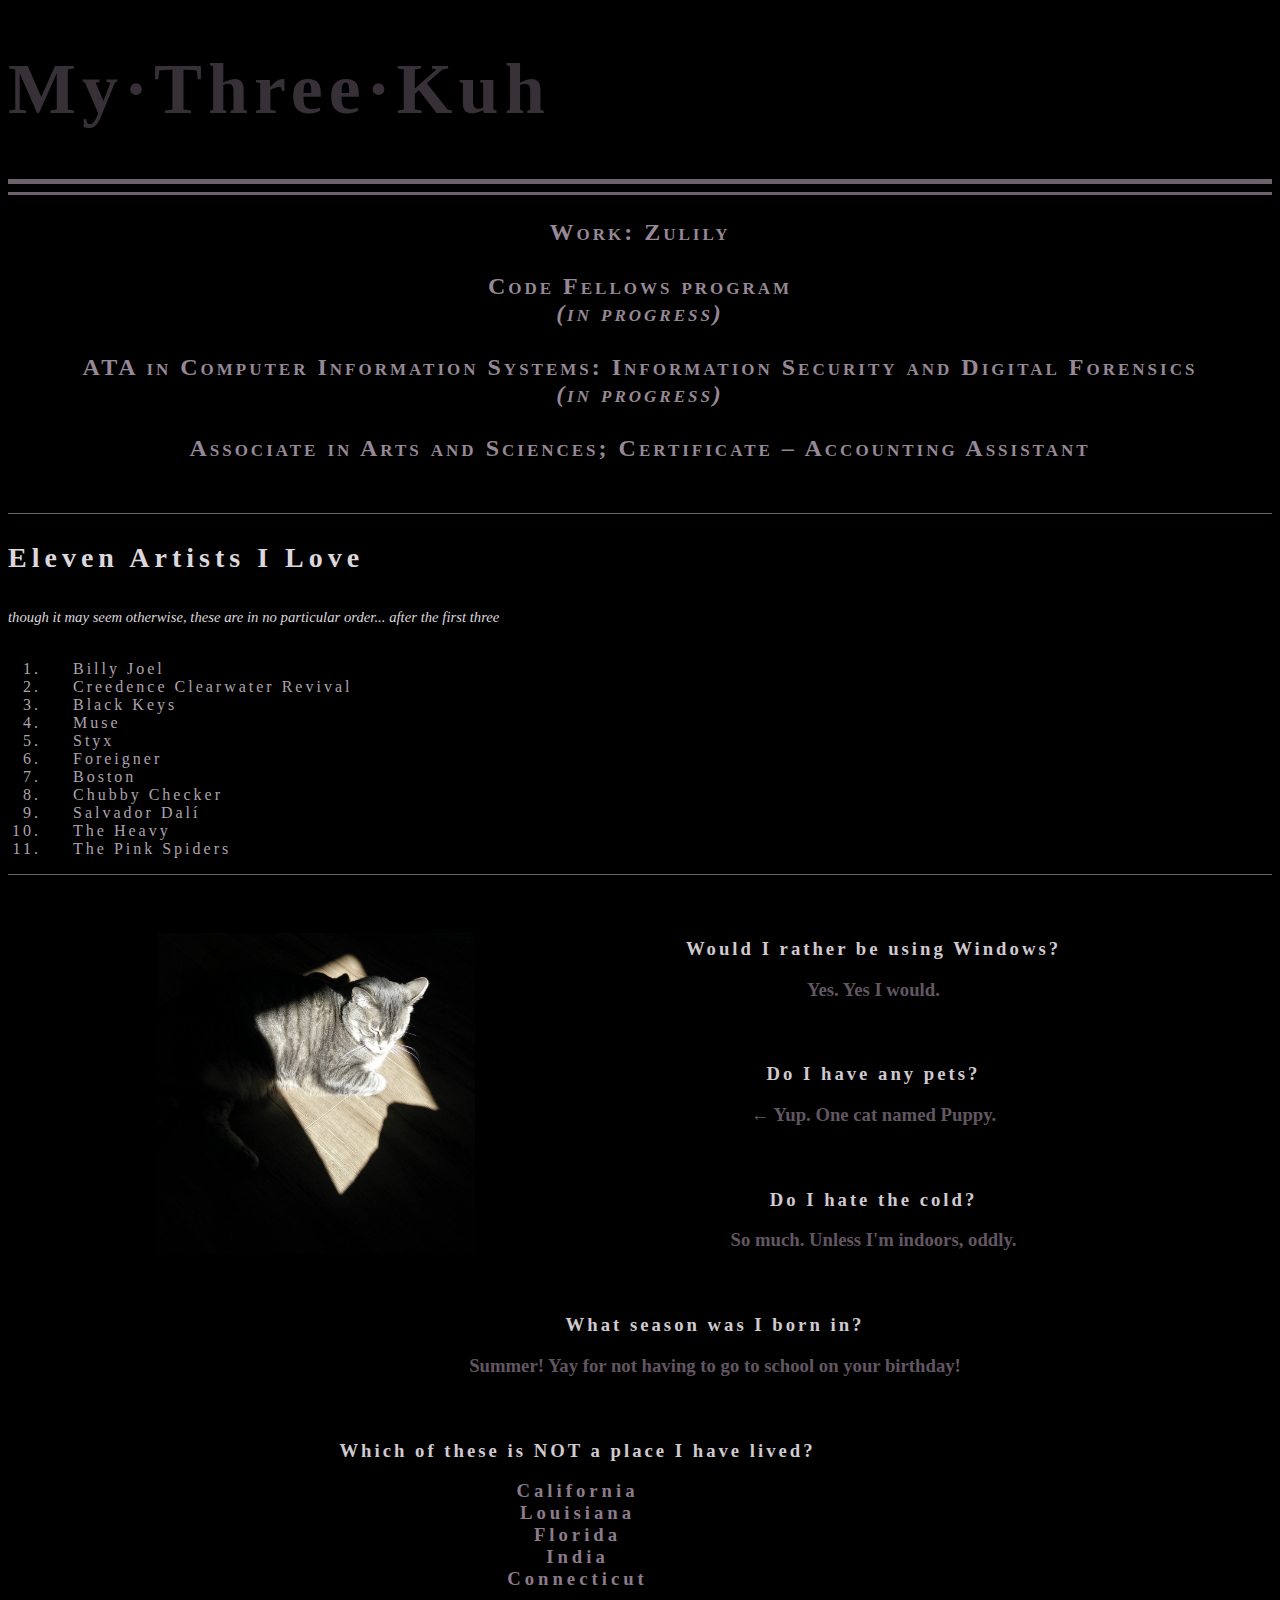
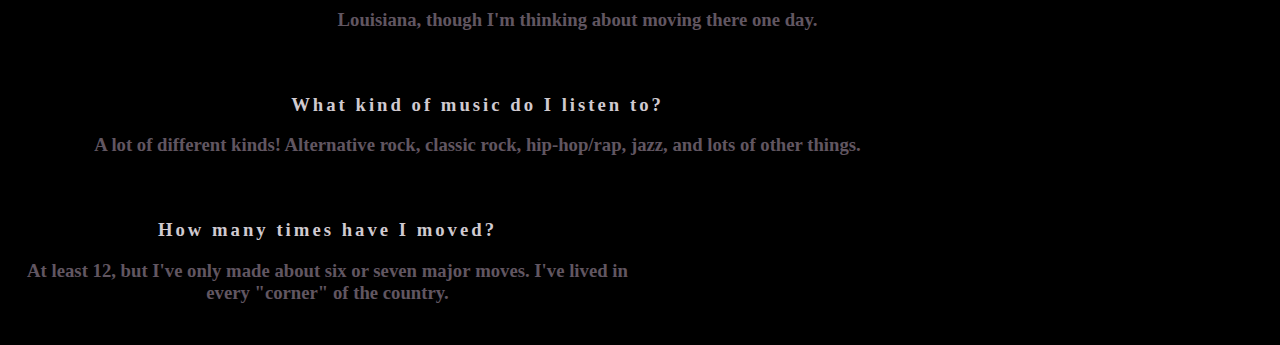
<file: index.html>
<!DOCTYPE html>
<html>
  <head>
    <meta charset="utf-8">
    <link rel="stylesheet" type="text/css" href="guessing_game.css">
    <title>Maithrika Sara</title>
  </head>

  <body>
    <h1 class="header">My·Three·Kuh</h1>
    <hr style="height: 5px"><hr style="height: 3px">
    <!-- <h3 class="resumetitle"><u>RÉSUMÉ</u><br>  </h3> -->
    <h3 class="resume">Work: Zulily<br><br>
      Code Fellows program<br>
      <i>(in progress)</i><br><br>
      ATA in Computer Information Systems: Information Security and Digital Forensics<br>
      <i>(in progress)</i><br><br>
      Associate in Arts and Sciences; Certificate – Accounting Assistant<br><br></h3>
    <hr>
    <h3 class="topten">Eleven Artists I Love</h3>
    <h6 class="toptensub">though it may seem otherwise, these are in no particular order... after the first three</h6>
    <ol>
      <li class="artist">Billy Joel<br></li>
      <li class="artist">Creedence Clearwater Revival<br></li>
      <li class="artist">Black Keys<br></li>
      <li class="artist">Muse</li>
      <li class="artist">Styx<br></li>
      <li class="artist">Foreigner<br></li>
      <li class="artist">Boston<br></li>
      <li class="artist">Chubby Checker<br></li>
      <li class="artist">Salvador Dalí<br></li>
      <li class="artist">The Heavy<br></li>
      <li class="artist">The Pink Spiders<br></li>
    </ol>

    <hr>
    <!-- <h2 class="smtitle">Stuff About Me<br></h2> -->
    <img class="cat" src="cat.png">
    <h3 class="question"><br><br>Would I rather be using Windows?</h3>
    <h3 class="answer">Yes. Yes I would.<br><br><br></h3>
    <h3 class="question">Do I have any pets?</h3>
    <h3 class="answer">← Yup. One cat named Puppy.<br><br><br></h3>
    <h3 class="question">Do I hate the cold?</h3>
    <h3 class="answer">So much. Unless I'm indoors, oddly.<br><br><br></h3>
    <div class="question4">
      <h3 class="question">What season was I born in?</h3>
      <h3 class="answer">Summer! Yay for not having to go to school on your birthday!<br><br><br></h3>
    </div>
    <div class="question5">
      <h3 class="question">Which of these is NOT a place I have lived?<br></h3>
      <h3 class="list">California<br>Louisiana<br>Florida<br>India<br>Connecticut</class></h3>
      <h3 class="answer">Louisiana, though I'm thinking about moving there one day.<br><br><br></h3>
    </div>
    <div class="question6">
      <h3 class="question">What kind of music do I listen to?</h3>
      <h3 class="answer">A lot of different kinds! Alternative rock, classic rock, hip-hop/rap, jazz, and lots of other things.<br><br><br></h3>
    </div>
    <div class="question7">
      <h3 class="question">How many times have I moved?</h3>
      <h3 class="answer">At least 12, but I've only made about six or seven <strong>major</strong> moves.
        I've lived in every "corner" of the country.<br><br></h3>
    </div>

    <script src="guessing_game.js">
    </script>

  </body>
</html>
</file>
<file: guessing_game.css>
body {
  background-color: black;
  color: #f3f1f3;
}

hr {
  height: 1px;
  color: #6f626f;
  background-color: #6f626f;
  border: none;
}

.header {
  color: #373137;
  font-size: 450%;
  font-weight: bold;
  letter-spacing: 6px;
}

.resumetitle {
  color: #ada2ad;
  font-size: 150%;
  text-align: center;
  letter-spacing: 4px;
  font-variant: small-caps;
}

.resume {
  color: #968896;
  text-align: center;
  font-size: 150%;
  letter-spacing: 3px;
  font-variant: small-caps;
}

.topten {
  color: #dcd7dc;
  text-align: left;
  font-size: 175%;
  letter-spacing: 5px;
}

.toptensub {
  color: #dcd7dc;
  font-size: 92%;
  font-weight: lighter;
  font-style: oblique;
}

.artist {
  color: #ada2ad;
  padding-left: 25px;
  letter-spacing: 3px;
}

.smtitle {
  font-size: 150%;
  text-align: center;
  letter-spacing: 4px;
}

.cat {
  height: 322px;
  weight: 271px;
  float: left;
  padding-top: 50px;
  padding-left: 150px;
}

.question {
  color: #d0cad0;
  text-align: center;
  letter-spacing: 3px;
}

.answer {
  color: #615661;
  text-align: center;
}

.list {
  color: #8b7b8b;
  text-align: center;
  letter-spacing: 4px;
}

.question4 {
  padding-left: 150px;
}

.question5 {
  padding-right: 125px;
}

.question6 {
  padding-right: 325px;
}

.question7 {
  padding-right: 625px;
}
</file>
